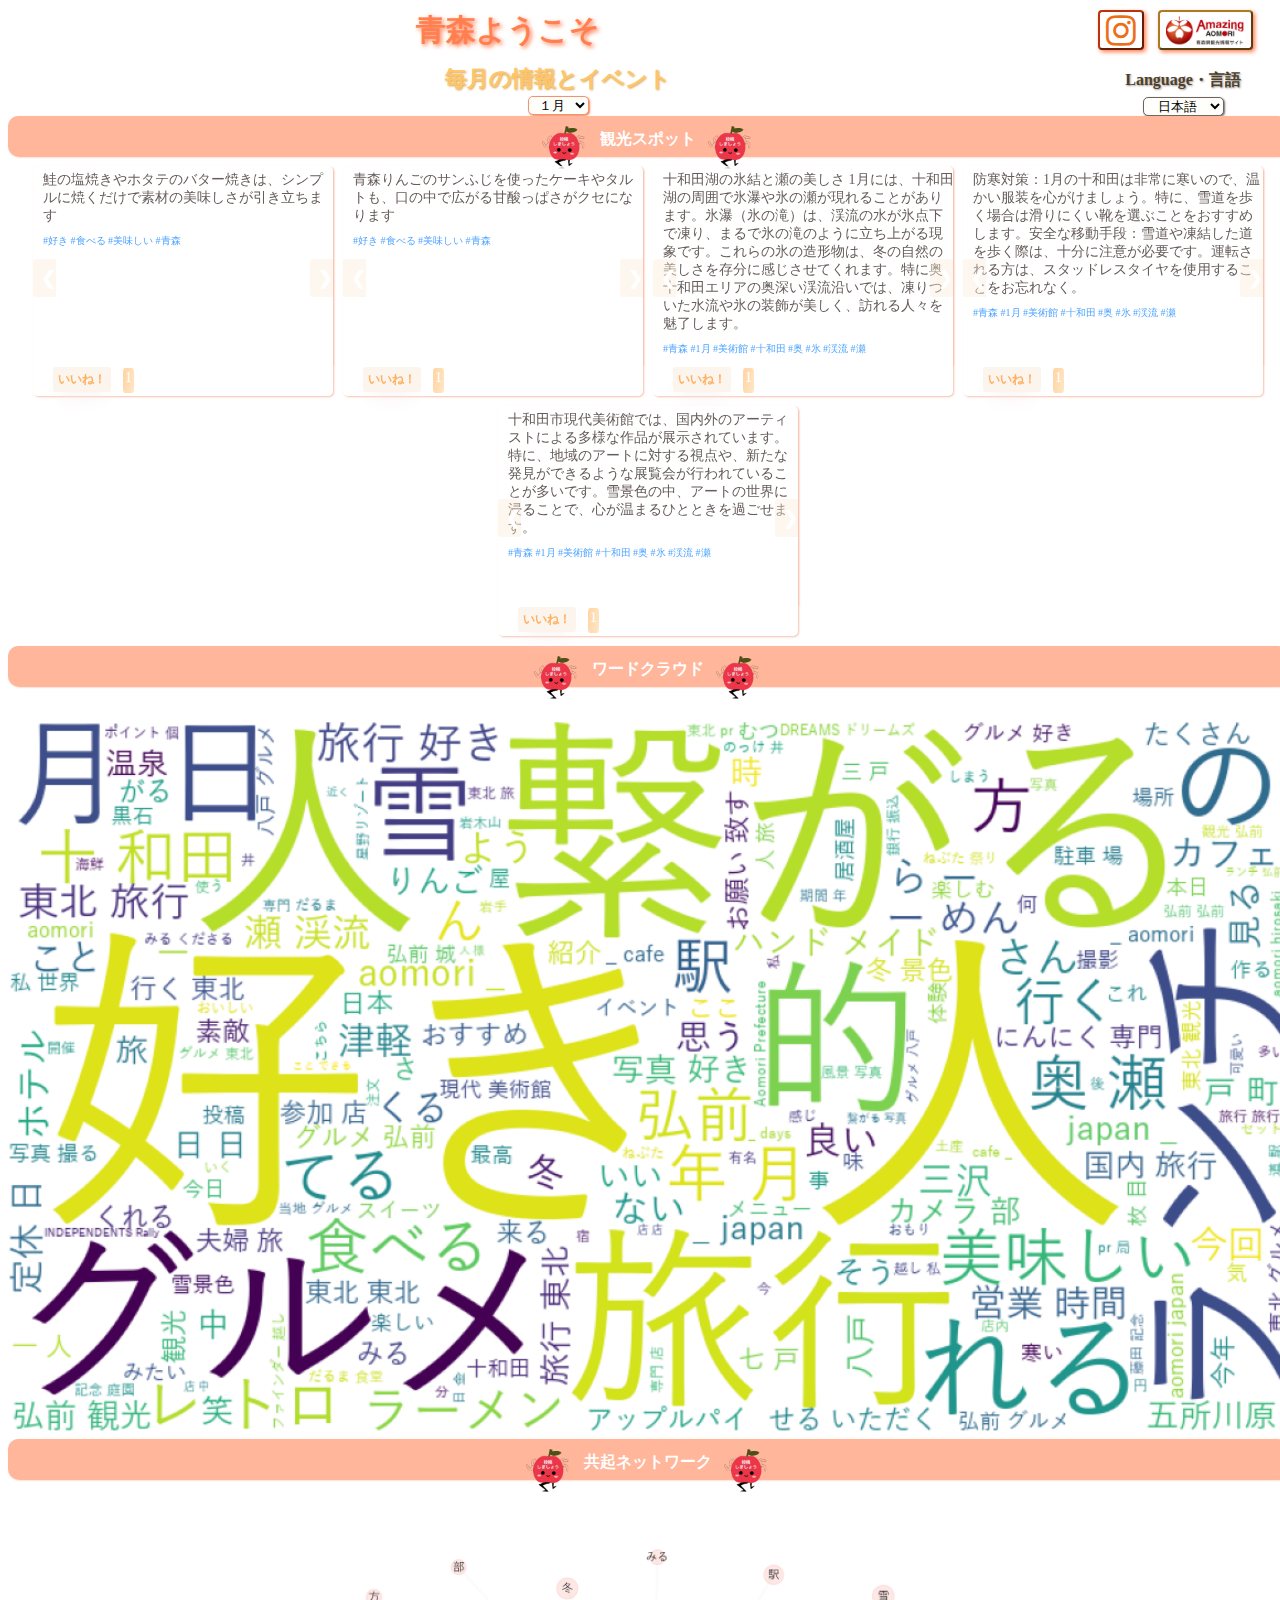
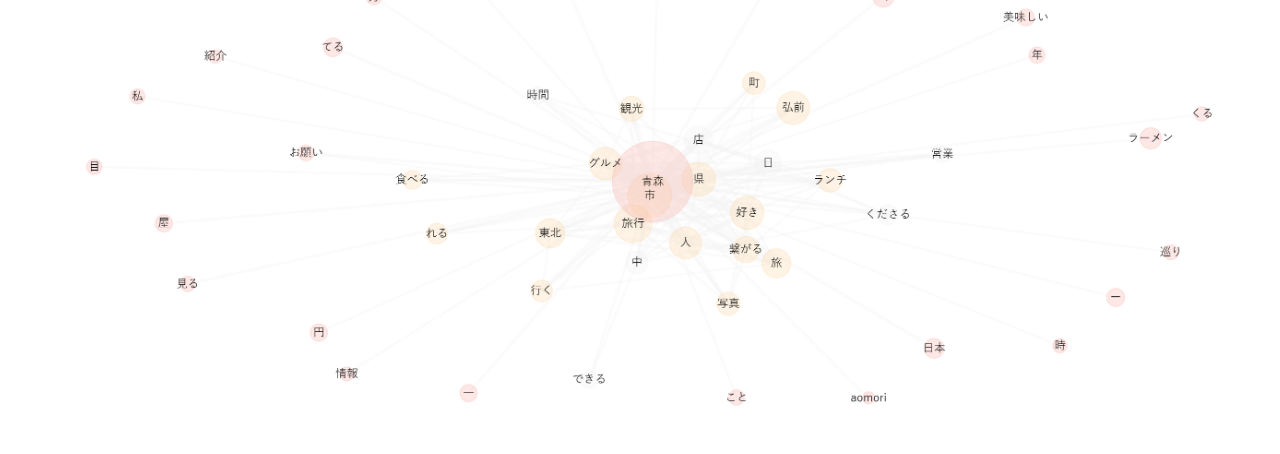
<file: index.html>
<!DOCTYPE html>
<html>
  <head>
    <title>
      Aomori city travel website
    </title>
    <meta name="viewport" content="width=device-width, initial-scale=1.0">
    <meta name="description" content="description content and content analysis regarding to Aomori tourist">
    <meta name="description" content="青森観光に関するテキストマイニング分析と宣伝コンテンツ">
    <meta name="keywords" content="Aomori, Travel, tourist, tourism, 青森, 旅行, 旅, 観光, テキスト, テキストマイニング">
    <meta name="author" content="Aomori">
    <meta charset="UTF-8">
    <link href="https://fonts.googleapis.com/icon?family=Material+Icons"
      rel="stylesheet">
    <link rel="stylesheet" href="travel_homepage.css">
    <link rel="stylesheet" href="https://cdnjs.cloudflare.com/ajax/libs/font-awesome/4.7.0/css/font-awesome.min.css">
    <link rel="preconnect" href="https://fonts.googleapis.com">
    <link rel="preconnect" href="https://fonts.gstatic.com">
    <link href="https://fonts.googleapis.com/css2?family=Roboto:ital,wght@0,100;0,300;0,400;0,500;0,700;0,900;1,100;1,300;1,400;1,500;1,700;1,900&display=swap" rel="stylesheet"> 
  </head>
  <body>
    <!--TOP-->
    <div class="TOP">
      <!--TOP HOMEPAGE-->
      <div class="top_homepage">  
        <div class="top_title">
          <a class="top_title_content" ><strong>青森ようこそ</strong></a>
        </div>   
        <div class="top_div_ins">
          <button  class="top_button_ins"> <a href="https://www.instagram.com/marugotoaomori/" target="_blank"><i class="fa fa-instagram" style="font-size:35px;color:rgb(237, 109, 24)"></i></a></button>
        </div>
        <div class="top_div_web">
        <button class="top_button_web"> <a href="https://aomori-tourism.com/" target="_blank"><img class="top_img_logo" src="image/01.TOP/travel_homepage1.png"></a></button>
        </div>
      </div>
      <!--TOP OPTION-->
      <div class="top_option">
        <div class="top_option_month">
          <p class="top_option_month_content">毎月の情報とイベント</p>
          <select class="top_option_month_monthvalue" id="top_option_month_monthvalue_id" name="monthvalue" onchange="getmonthvalue();">
            <option value="JAN" >１月</option>
            <option value="FEB" >２月</option>
            <option value="MAR" >３月</option>
            <option value="APR" >４月</option>
            <option value="MAY" >５月</option>
            <option value="JUN" >６月</option>
            <option value="JUL" >７月</option>
            <option value="AUG" >８月</option>
            <option value="SEP" >９月</option>
            <option value="OCT" >１０月</option>
            <option value="NOV" >１１月</option>
            <option value="DEC">１２月</option>
          </select>
        </div>
        <div class="top_option_language">
          <p class="top_option_language_content">Language・言語</p>
          <select class="top_option_language_la" name="lang" onchange="getmonthvalue();">
            <option value="Jp">日本語</option>
            <option value="En">ENGLISH</option>
          </select>
        </div>
      </div>
    </div>
    <!--MID-->
    <div class="MID">
      <!--MID sightseeing-->
      <div class="MID_area_sightseeing" id="Mid_sightseeing">
         <!--MID sightseeing Title-->
        <div class="MID_title">
          <img class="MID_travelspot_image_gif" src="image/apple-dance-gif-unscreen.gif">
          <p class="MID_title_content" id="MID_title_content_sightseeing">観光スポット</p>
          <img class="MID_travelspot_image_gif" src="image/apple-dance-gif-unscreen.gif">
        </div>
         <!--MID sightseeing content-->
        <div class="MID_content MID_content_sightseeing">
        </div>   
      </div>
        <!--MID foodtour-->
        <div class="MID_area_foodtour" id="Mid_wordcloud">
          <!--MID Foodtour Title-->
          <div class="MID_title">
            <img class="MID_travelspot_image_gif" src="image/apple-dance-gif-unscreen.gif">
            <p class="MID_title_content" id="MID_title_content_wordcloud">ワードクラウド</p>
            <img class="MID_travelspot_image_gif" src="image/apple-dance-gif-unscreen.gif">
          </div>
          <!--MID Foodtour content-->
          <div class="MID_content MID_content_wordcloud">
            <img class="MID_travelspot_image_wordcloud" src="https://ori13598.github.io/aomoritravel/image/03.Wordcloud/wc01.png">
          </div>
        </div>
        <!--MID entertainment-->
        <div class="MID_area_entertainment" id="Mid_network">
          <!--MID Entertainment Title-->
          <div class="MID_title">
            <img class="MID_travelspot_image_gif" src="image/apple-dance-gif-unscreen.gif">
            <p class="MID_title_content" id="MID_title_content_network">共起ネットワーク</p>
            <img class="MID_travelspot_image_gif" src="image/apple-dance-gif-unscreen.gif">  
          </div>
          <!--MID Entertainment content-->
          <div class="MID_content MID_content_network">
            <img class="MID_travelspot_image_network" src="https://ori13598.github.io/aomoritravel/image/04.Network/nw01.png">
          </div>
        </div> 
    </div>
    
    <script src="database.js"></script>
    <script src="TH_generateHTML.js"></script>
    <script src="countlikefunction.js"></script>
    <script src="TH_monthlyvalue_languagevalue_change.js"></script>
  </body>
</html>
</file>
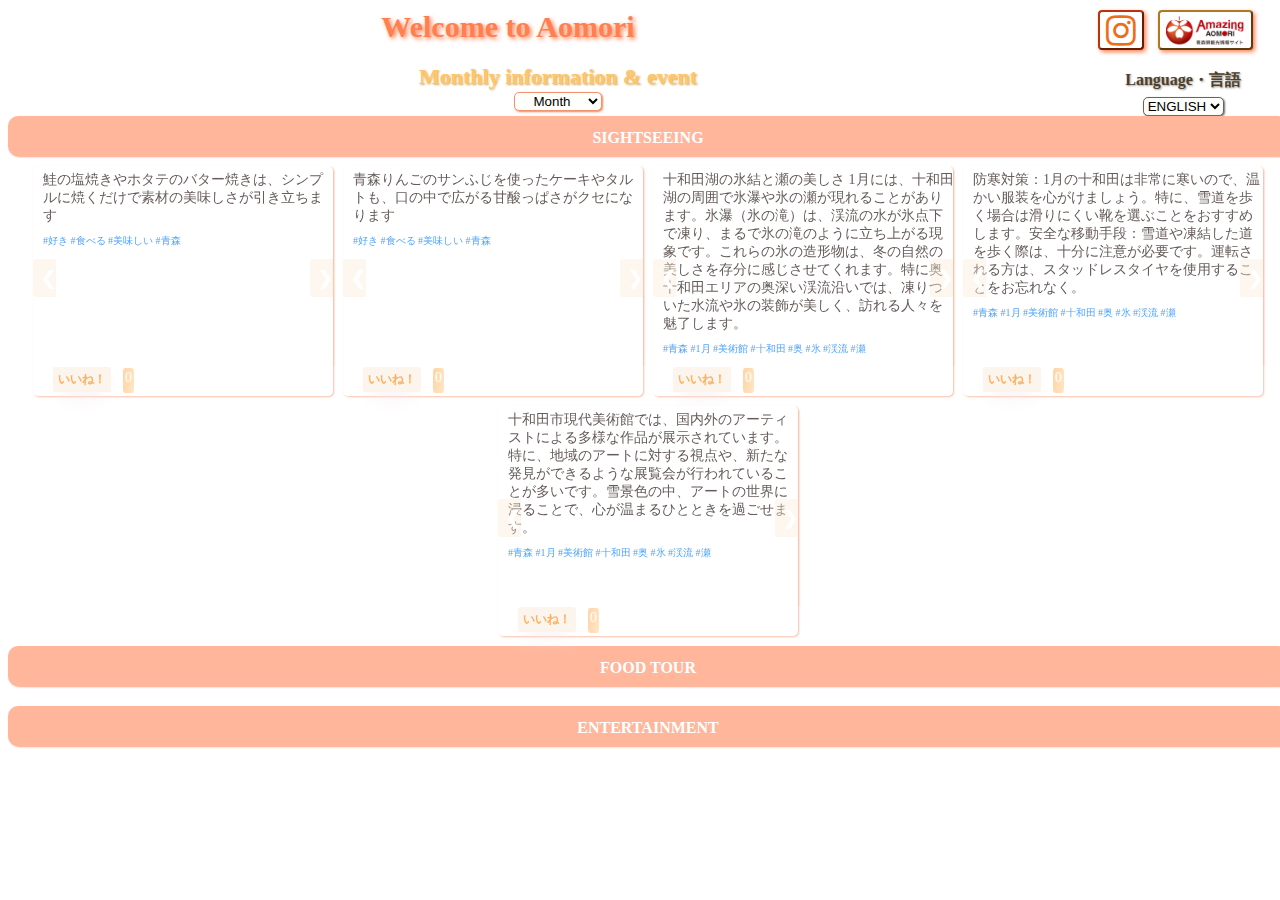
<file: travel_homepage.html>
<!DOCTYPE html>
<html>
  <head>
    <title>
      Aomori city travel website
    </title>
    <meta name="viewport" content="width=device-width, initial-scale=1.0">
    <link href="https://fonts.googleapis.com/icon?family=Material+Icons"
      rel="stylesheet">
    <link rel="stylesheet" href="travel_homepage.css">
    <link rel="stylesheet" href="https://cdnjs.cloudflare.com/ajax/libs/font-awesome/4.7.0/css/font-awesome.min.css">
    <link rel="preconnect" href="https://fonts.googleapis.com">
    <link rel="preconnect" href="https://fonts.gstatic.com" crossorigin>
    <link href="https://fonts.googleapis.com/css2?family=Roboto:ital,wght@0,100;0,300;0,400;0,500;0,700;0,900;1,100;1,300;1,400;1,500;1,700;1,900&display=swap" rel="stylesheet"> 
  </head>
  <body>
    <!--TOP-->
    <div class="TOP">
      <!--TOP HOMEPAGE-->
      <div class="top_homepage">  
        <div class="top_title">
          <a class="top_title_content" ><strong>Welcome to Aomori</strong></a>
        </div>   
        <div class="top_div_ins">
          <button  class="top_button_ins"> <a href="https://www.instagram.com/marugotoaomori/" target="_blank"><i class="fa fa-instagram" style="font-size:35px;color:rgb(237, 109, 24)"></i></a></button>
        </div>
        <div class="top_div_web">
        <button class="top_button_web"> <a href="https://aomori-tourism.com/" target="_blank"><img class="top_img_logo" src="image/01.TOP/travel_homepage1.png"></a></button>
        </div>
      </div>
      <!--TOP OPTION-->
      <div class="top_option">
        <div class="top_option_month">
          <p class="top_option_month_content">Monthly information & event</p>
          <select class="top_option_month_monthvalue" name="monthvalue" onchange="getmonthvalue();">
            <option value="Mon" >Month</option>
            <option value="JAN" >January</option>
            <option value="FEB" >February</option>
            <option value="MAR" >March</option>
            <option value="APR" >April</option>
            <option value="MAY" >May</option>
            <option value="JUN" >June</option>
            <option value="JUL" >July</option>
            <option value="AUG" >August</option>
            <option value="SEP" >September</option>
            <option value="OCT" >October</option>
            <option value="NOV" >November</option>
            <option value="DEC">December</option>
          </select>
        </div>
        <div class="top_option_language">
          <p class="top_option_language_content">Language・言語</p>
          <select class="top_option_language_la" name="lang" onchange="getlanguagevalue();">
            <option value="En">ENGLISH</option>
            <option value="Jp">日本語</option>
          </select>
        </div>
      </div>
    </div>
    <!--MID-->
    <div class="MID">
      <!--MID sightseeing-->
      <div class="MID_area_sightseeing" id="Mid_sightseeing">
         <!--MID sightseeing Title-->
        <div class="MID_title">
          <p class="MID_title_content" id="MID_title_content_sightseeing">SIGHTSEEING</p>
        </div>
         <!--MID sightseeing content-->
        <div class="MID_content MID_content_sightseeing">
        </div>   
      </div>
        <!--MID foodtour-->
        <div class="MID_area_foodtour" id="Mid_foodtour">
          <!--MID Foodtour Title-->
          <div class="MID_title">
            <p class="MID_title_content" id="MID_title_content_foodtour">FOOD TOUR</p>
          </div>
          <!--MID Foodtour content-->
          <div class="MID_content MID_content_foodtour">
          </div>
        </div>
        <!--MID entertainment-->
        <div class="MID_area_entertainment" id="Mid_entertainment">
          <!--MID Entertainment Title-->
          <div class="MID_title">
            <p class="MID_title_content" id="MID_title_content_entertainment">ENTERTAINMENT</p>
          </div>
          <!--MID Entertainment content-->
          <div class="MID_content MID_content_entertainment">
          </div>
        </div>
    </div>
    <script src="database.js"></script>
    <script src="TH_generateHTML.js"></script>
    <script src="TH_monthlyvalue_languagevalue_change.js"></script>
    <!--<script src="showslidefunction.js"></script>-->
  </body>
</html>
</file>
<file: travel_homepage.css>
body{
	width: 100%;
	height:auto;
}
/* TOP*/
/* TOP HOMEPAGE*/
.top_homepage{
	display: grid;
	grid-template-columns: 1fr 60px 90px 30px;
	column-gap: 10px;
	row-gap: 10px;
	object-position: center;
	margin-bottom: 10px;
	margin-top: 10px;
	text-align: center;

}
.top_title{
	font-size: 30px;
	max-width: 1000px;
	display: inline-block;
	object-position: center;
	object-fit: center;
	text-align: center;
}
.top_title_content{
	font-size: 30px;
	color: coral;
	text-shadow: 2px 2px 4px coral;
	text-align: center;
}
.top_div_web{
	object-fit: contain;
	display: inline-block;
	text-shadow: 2px 2px 4px rgb(227, 113, 71);
	text-align: center;
}
.top_button_web{
	height: 40px;
	border-radius: 4px;
	background-color: rgb(253, 253, 253);
	border-color: rgb(172, 122, 35);
	max-width: 100px;
	object-position: right;
	display: inline-block;
	box-shadow: 2px 2px 4px coral;
	text-align: center;
}
.top_img_logo{
	height: 35px;
	display: inline-block;
	border-radius: 2px;
	object-fit: center;
	object-position: center;
	text-align: center;
}
.top_button_ins{
	font-style:border;
	height: 40px;
	border-radius: 4px;
	background-color: rgb(255, 255, 255);
	border-color: rgb(187, 51, 10);
	margin-left: 5px;
	max-width: 100px;
	object-position: right;
	display: inline-block;
	box-shadow: 2px 2px 4px coral;
	text-align: center;
}
/* TOP OPTION*/
.top_option{
	display: grid;
	grid-template-columns: 1fr 150px 30px;
	text-align: center;
}
.top_option_month_content{
	font-size: 22px;
	font-weight: bold;
	color: rgb(254, 197, 106);
	text-shadow: 1px 1px 2px rgb(215, 168, 93);
	margin: 2px;
	text-align: center;
}
.top_option_month_monthvalue{
	background-color: rgb(254, 254, 250);
	border-radius: 5px;
	border-color: rgb(240, 147, 113);
	border-width: 1.2px;
	box-shadow: 1px 1px 2px coral;
	text-align: center;

}
.top_option_language{
	text-align: center;
}
.top_option_language_content{
	font-size: 16px;
	font-weight: bold;
	color: rgb(75, 64, 46);
	text-shadow: 1px 1px 2px rgb(159, 153, 144);
	margin-top: 8px;
	margin-bottom: 6px;
	text-align: center;
}
.top_option_language_la{
	background-color: rgb(254, 254, 250);
	border-radius: 5px;
	border-color: rgb(111, 97, 92);
	border-width: 1.2px;
	box-shadow: 1px 1px 2px rgb(116, 113, 112);
	text-align: center;
}

/* MID*/
.MID{
	display: flex;
	flex-direction: column;
}
.MID_area_sightseeing{
	display: grid;
	grid-template-rows: 40px 1fr;
}
.MID_area_foodtour{
	display: grid;
	grid-template-rows: 40px 1fr;
}
.MID_area_entertainment{
	display: grid;
	grid-template-rows: 40px 1fr;
}
.MID_title{
	background-color: rgb(255, 182, 155);
	border-radius: 10px;
	box-shadow: 1px 1px 2px rgb(251, 160, 127);
	text-align: center;
	display: flex;
	flex-direction: row;
	justify-content: center
}
.MID_travelspot_image_gif{
	margin-right: 5px;
	margin-left: 5px;
	width: 60px;
	height: 60px;
	display: block;
}
.MID_title_content{
	color: rgb(255, 255, 255);
	font-weight: bold;
	margin-top: 13px;
	margin-bottom: 2px;
	text-align: center;
	size: 50px;
	display: block;
}
.MID_content{
	display: flex;
	flex-direction: row;
	row-gap: 10px;
	flex-wrap: wrap;
	column-gap: 10px;
	justify-content: center;
	margin-bottom: 10px;
	margin-top: 10px;
}
.MID_travelspot{
	display: block;
	position: relative;
	height: 230px;
	width: 300px;
	border-radius: 5px;
	justify-content: center;
	background-color: rgba(255, 255, 255, 0.6);
	box-shadow: 1px 1px 2px rgb(249, 191, 170);
	backdrop-filter: opacity(80%);
}
.fade{
	display: none;
	position: absolute;
	object-fit: cover;
	width: 300px;
	height: 200px;
	animation-name: fade;
	animation-duration: 1.5s;
	backdrop-filter: opacity(80%);
	padding-left: 2px;
	overflow-x:hidden;
	overflow-y:auto;
	padding-left: 2px;
	padding-right: 2px;
}
@keyframes fade {
	from {opacity: .4} 
	to {opacity: 1}
  }
.MID_travelspot_infor{
	font-size: 14px;
	color: rgb(102, 93, 90);
	margin-top: 5px;
	margin-bottom: 5px;
	display: absolute;
	bottom: 2px;
	padding-left: 8px;
}
.MID_travelspot_infor_tag{
	font-size: 10px;
	color: rgb(80, 165, 255);
	margin-top: 5px;
	margin-bottom: 5px;
	display: absolute;
	bottom: 2px;
	padding-left: 8px;
}
.MID_travelspot_button{
	display: inline-block;
	position: absolute;
	background-color: antiquewhite;
	border-radius: 15%;
	height: 25px;
	bottom: 4px;
	display: block;
	margin: 5px auto 0px;
 	text-align: center;
	background: #fcf5ee;
	backdrop-filter: blur(10px);
	border-radius: 3px;
	box-shadow: 0 10px 20px -8px rgb(244, 230, 233);
	padding: 2px 5px;
	font-size: 12px;
	cursor: pointer;
	border: none;
	outline: none;
	color: #ffaf60;
	font-weight: bold;
	text-decoration: none;
	-webkit-transition: 0.3s ease;
	transition: 0.3s ease;
}
.likebutton{
	left:20px;
}
.countlike{
	font-size: 14px;
	padding-top: 2px;
	padding-left: 2px;
	padding-right: 2px;
	text-align: center;
	display: inline-block;
	position: absolute;
	color: rgb(255, 255, 255);
	background: linear-gradient(100deg, #ffd4a3,#ffe6c6);
	border-radius: 20%;
	height: 23px;
	bottom: 3px;
	left: 90px;
}
.MID_travelspot_button:hover {
	background-color: #ffffff;
	color: rgb(255, 136, 57);
  }
/* Next & previous buttons */
.prev, .next {
	cursor: pointer;
	position: absolute;
	top: 50%;
	width: 5px;
	padding: 8px;
	margin-top: -22px;
	color: white;
	background-color: rgb(250, 235, 215, 0.4);
	font-weight: bold;
	font-size: 18px;
	transition: 0.6s ease;
	border-radius: 0 3px 3px 0;
	user-select: none;
  }
  .prev {
	padding-right: 10px;
	left: 0;
	border-radius: 3px 0 0 3px;
  }
  
  /* Position the "prev button" to the right */
  .next {
	padding-right: 10px;
	right: 0;
	border-radius: 3px 0 0 3px;
  }
  
  /* On hover, add a grey background color */
  .prev:hover, .next:hover {
	background-color: #f1f1f1;
	color: black;
  }
  .MID_travelspot_image_wordcloud{
	width: 100%;
	height: 100%;
	object-fit: cover;
	margin: 15px;
  }
  .MID_travelspot_image_network{
	width: 100%;
	height: 100%;
	object-fit: cover;
	margin: 15px;
  }
</file>
